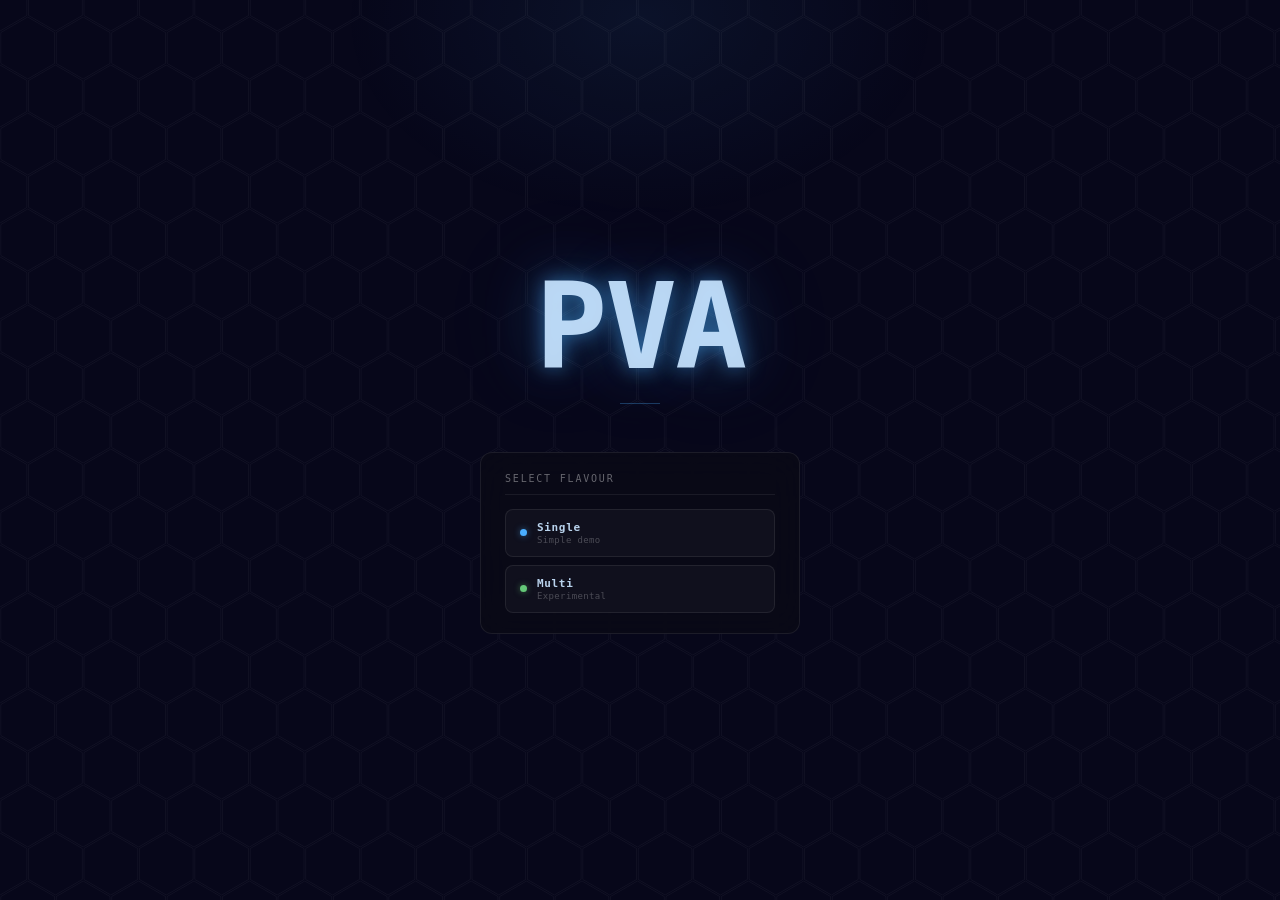
<file: index.html>
<!DOCTYPE html>
<html lang="en">
<head>
<meta charset="UTF-8">
<meta name="viewport" content="width=device-width, initial-scale=1.0">
<title>PVA</title>
<style>
  * { margin:0; padding:0; box-sizing:border-box; user-select:none; }

  body {
    font-family: 'JetBrains Mono', 'Fira Code', monospace;
    min-height: 100vh;
    background: #07071a;
    display: flex;
    align-items: center;
    justify-content: center;
    overflow: hidden;
  }

  #hex-bg {
    position: fixed;
    inset: 0;
    pointer-events: none;
    z-index: 0;
  }

  /* Soft ambient glow */
  body::after {
    content: '';
    position: fixed;
    top: -20%;
    left: 50%;
    transform: translateX(-50%);
    width: 600px;
    height: 400px;
    background: radial-gradient(ellipse, rgba(74,174,255,0.07) 0%, transparent 70%);
    pointer-events: none;
    z-index: 0;
  }

  .container {
    position: relative;
    z-index: 1;
    display: flex;
    flex-direction: column;
    align-items: center;
    gap: 48px;
  }

  /* ── Title block ── */
  .title-block {
    display: flex;
    flex-direction: column;
    align-items: center;
    gap: 10px;
  }

  .title-label {
    font-size: 10px;
    color: rgba(255,255,255,0.28);
    letter-spacing: 0.26em;
    text-transform: uppercase;
  }

  h1 {
    font-size: clamp(80px, 14vw, 120px);
    font-weight: 700;
    color: rgba(200, 228, 255, 0.92);
    letter-spacing: -0.02em;
    line-height: 1;
    text-shadow:
      0 0 20px rgba(74,174,255,0.55),
      0 0 60px rgba(74,174,255,0.30),
      0 0 120px rgba(74,174,255,0.15);
  }

  .title-divider {
    width: 40px;
    height: 1px;
    background: rgba(74,174,255,0.3);
    margin-top: 6px;
  }

  /* ── Panel / card ── */
  .panel {
    background: rgba(10,10,22,0.84);
    border: 1px solid rgba(255,255,255,0.08);
    border-radius: 12px;
    padding: 20px 24px;
    backdrop-filter: blur(18px);
    -webkit-backdrop-filter: blur(18px);
    width: 320px;
  }

  .panel-title {
    font-size: 10px;
    color: rgba(255,255,255,0.38);
    letter-spacing: 0.18em;
    text-transform: uppercase;
    margin-bottom: 14px;
    padding-bottom: 10px;
    border-bottom: 1px solid rgba(255,255,255,0.07);
  }

  /* ── Buttons ── */
  .btn-group {
    display: flex;
    flex-direction: column;
    gap: 8px;
  }

  .nav-btn {
    display: flex;
    align-items: center;
    gap: 10px;
    width: 100%;
    padding: 11px 14px;
    border-radius: 8px;
    border: 1px solid rgba(255,255,255,0.08);
    background: rgba(255,255,255,0.03);
    color: rgba(200, 228, 255, 0.92);
    font-size: 11px;
    font-family: inherit;
    font-weight: 600;
    letter-spacing: 0.06em;
    text-decoration: none;
    cursor: pointer;
    transition: background 0.15s, border-color 0.2s, color 0.15s;
    user-select: none;
  }

  .nav-btn:hover {
    background: rgba(74,174,255,0.08);
    border-color: rgba(74,174,255,0.3);
    color: rgba(74,174,255,0.95);
  }

  .nav-btn:hover .btn-icon-arrow { opacity: 1; transform: translateX(0); }

  .btn-dot {
    width: 7px; height: 7px;
    border-radius: 50%;
    flex-shrink: 0;
  }

  .btn-label { flex: 1; }

  .btn-sub {
    font-size: 9px;
    color: rgba(255,255,255,0.25);
    font-weight: 400;
    letter-spacing: 0.04em;
    margin-top: 1px;
    display: block;
  }

  .nav-btn:hover .btn-sub { color: rgba(74,174,255,0.5); }

  .btn-icon-arrow {
    font-size: 10px;
    color: rgba(74,174,255,0.6);
    opacity: 0;
    transform: translateX(-4px);
    transition: opacity 0.15s, transform 0.15s;
    flex-shrink: 0;
  }

  /* Flavour A — blue accent */
  .btn-a .btn-dot { background: #4aaeff; box-shadow: 0 0 6px rgba(74,174,255,0.5); }

  /* Flavour B — green accent */
  .btn-b .btn-dot { background: #64c878; box-shadow: 0 0 6px rgba(100,200,120,0.5); }
  .btn-b:hover {
    background: rgba(100,200,120,0.08);
    border-color: rgba(100,200,120,0.3);
    color: rgba(100,200,120,0.95);
  }
  .btn-b:hover .btn-sub { color: rgba(100,200,120,0.5); }
  .btn-b:hover .btn-icon-arrow { color: rgba(100,200,120,0.6); }


</style>
</head>
<body>

<canvas id="hex-bg"></canvas>

<div class="container">

  <div class="title-block">
    <h1>PVA</h1>
    <div class="title-divider"></div>
  </div>

  <div class="panel">
    <div class="panel-title">Select flavour</div>
    <div class="btn-group">

      <a class="nav-btn btn-a" href="./simple/index.html">
        <span class="btn-dot"></span>
        <span class="btn-label">
          Single
          <span class="btn-sub">Simple demo</span>
        </span>
        <span class="btn-icon-arrow">→</span>
      </a>

      <a class="nav-btn btn-b" href="./multi/index.html">
        <span class="btn-dot"></span>
        <span class="btn-label">
          Multi
          <span class="btn-sub">Experimental</span>
        </span>
        <span class="btn-icon-arrow">→</span>
      </a>

    </div>
  </div>

</div>

<script>
const canvas = document.getElementById('hex-bg');
const ctx = canvas.getContext('2d');
const R = 32;
const GLOW_RADIUS = 120;  // px falloff distance
const GLOW_COLOR  = [74, 174, 255]; // blue accent

let mouse = { x: -9999, y: -9999 };
let hexes = [];
// per-hex animated brightness (0..1)
let brightness = [];
let raf;

function hexPoints(cx, cy, r) {
  const pts = [];
  for (let i = 0; i < 6; i++) {
    const a = Math.PI / 180 * (60 * i - 30);
    pts.push([cx + r * Math.cos(a), cy + r * Math.sin(a)]);
  }
  return pts;
}

function buildGrid() {
  hexes = [];
  const w = R * Math.sqrt(3);
  const h = R * 2;
  const cols = Math.ceil(canvas.width  / w) + 2;
  const rows = Math.ceil(canvas.height / (h * 0.75)) + 2;
  for (let row = -1; row < rows; row++) {
    for (let col = -1; col < cols; col++) {
      const cx = col * w + (row % 2 === 0 ? 0 : w / 2);
      const cy = row * h * 0.75;
      hexes.push({ cx, cy, pts: hexPoints(cx, cy, R - 1) });
    }
  }
  brightness = new Float32Array(hexes.length);
}

function draw() {
  ctx.clearRect(0, 0, canvas.width, canvas.height);

  for (let i = 0; i < hexes.length; i++) {
    const { cx, cy, pts } = hexes[i];

    // target brightness from mouse distance
    const dx = cx - mouse.x, dy = cy - mouse.y;
    const dist = Math.sqrt(dx*dx + dy*dy);
    const target = dist < GLOW_RADIUS ? Math.pow(1 - dist / GLOW_RADIUS, 1.6) : 0;

    // smooth lerp toward target
    brightness[i] += (target - brightness[i]) * 0.12;
    const b = brightness[i];

    ctx.beginPath();
    ctx.moveTo(pts[0][0], pts[0][1]);
    for (let j = 1; j < 6; j++) ctx.lineTo(pts[j][0], pts[j][1]);
    ctx.closePath();

    if (b > 0.004) {
      // fill glow
      ctx.fillStyle = `rgba(${GLOW_COLOR[0]},${GLOW_COLOR[1]},${GLOW_COLOR[2]},${b * 0.07})`;
      ctx.fill();
      // bright stroke
      const sa = 0.045 + b * 0.35;
      ctx.strokeStyle = `rgba(${GLOW_COLOR[0]},${GLOW_COLOR[1]},${GLOW_COLOR[2]},${sa})`;
    } else {
      ctx.strokeStyle = 'rgba(255,255,255,0.045)';
    }
    ctx.lineWidth = 1;
    ctx.stroke();
  }

  raf = requestAnimationFrame(draw);
}

function resize() {
  canvas.width  = window.innerWidth;
  canvas.height = window.innerHeight;
  buildGrid();
}

window.addEventListener('mousemove', e => { mouse.x = e.clientX; mouse.y = e.clientY; });
window.addEventListener('mouseleave', () => { mouse.x = -9999; mouse.y = -9999; });
window.addEventListener('resize', resize);
window.addEventListener('contextmenu', e => e.preventDefault());

resize();
draw();
</script>

</body>
</html>
</file>
